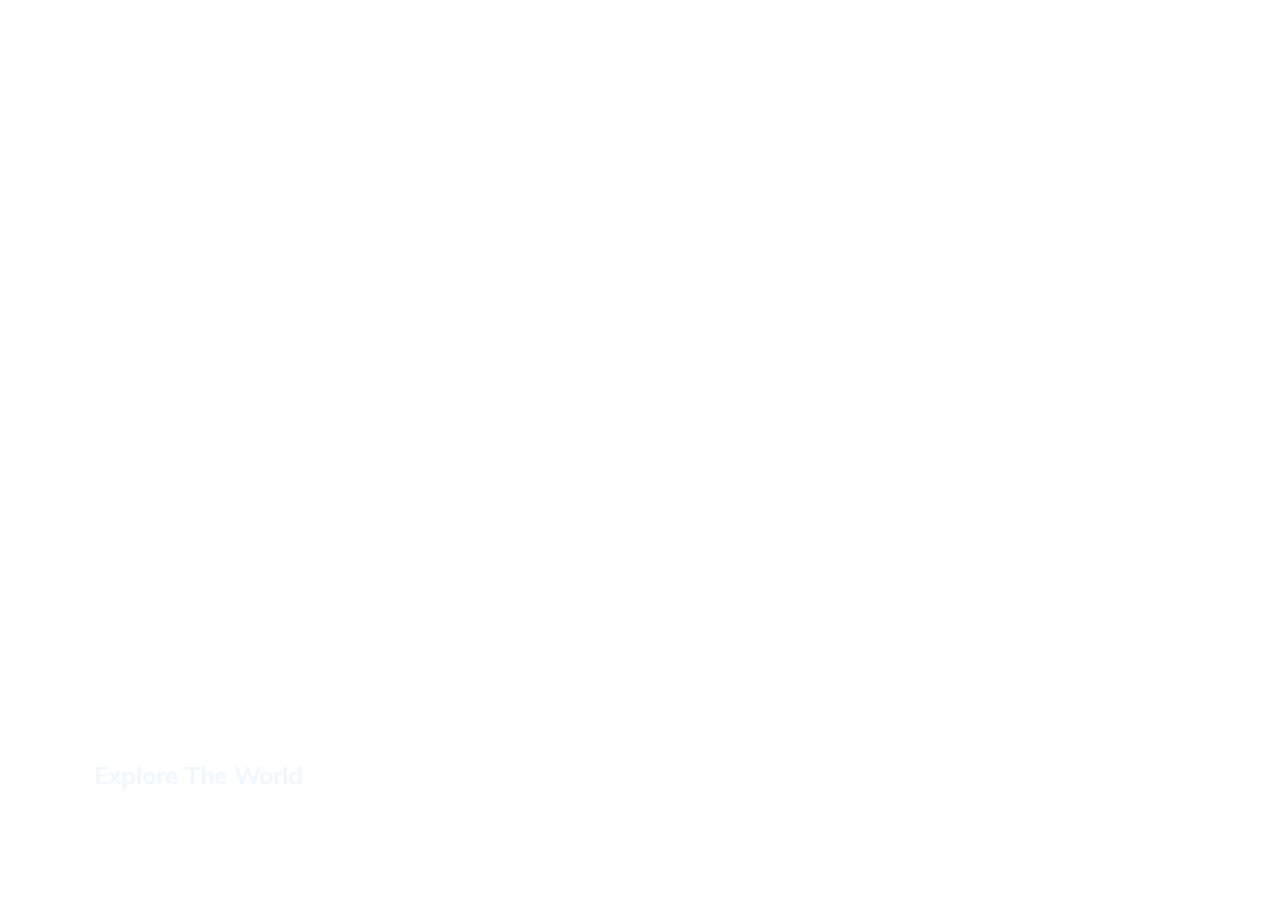
<file: collections/day-1-expanding-cards/index.html>
<!DOCTYPE html>
<html lang="en">
  <head>
    <meta charset="UTF-8" />
    <meta name="viewport" content="width=device-width, initial-scale=1.0" />
    <link rel="stylesheet" href="style.css" />
    <title>Day-1 Expanding Cards</title>
  </head>
  <body>
    <div class="container">
      <div class="panel active" style="background-image: url('https://images.unsplash.com/photo-1558979158-65a1eaa08691?ixlib=rb-1.2.1&ixid=eyJhcHBfaWQiOjEyMDd9&auto=format&fit=crop&w=1350&q=80')">
        <h3>Explore The World</h3>
      </div>
      <div class="panel" style="background-image: url('https://images.unsplash.com/photo-1572276596237-5db2c3e16c5d?ixlib=rb-1.2.1&ixid=eyJhcHBfaWQiOjEyMDd9&auto=format&fit=crop&w=1350&q=80')">
        <h3>Wild Forest</h3>
      </div>
      <div class="panel" style="background-image: url('https://images.unsplash.com/photo-1507525428034-b723cf961d3e?ixlib=rb-1.2.1&ixid=eyJhcHBfaWQiOjEyMDd9&auto=format&fit=crop&w=1353&q=80')">
        <h3>Sunny Beach</h3>
      </div>
      <div class="panel" style="background-image: url('https://images.unsplash.com/photo-1551009175-8a68da93d5f9?ixlib=rb-1.2.1&ixid=eyJhcHBfaWQiOjEyMDd9&auto=format&fit=crop&w=1351&q=80')">
        <h3>City on Winter</h3>
      </div>
      <div class="panel" style="background-image: url('https://images.unsplash.com/photo-1549880338-65ddcdfd017b?ixlib=rb-1.2.1&ixid=eyJhcHBfaWQiOjEyMDd9&auto=format&fit=crop&w=1350&q=80')">
        <h3>Mountains - Clouds</h3>
      </div>
    </div>
    <script src="script.js"></script>
  </body>
</html>
</file>
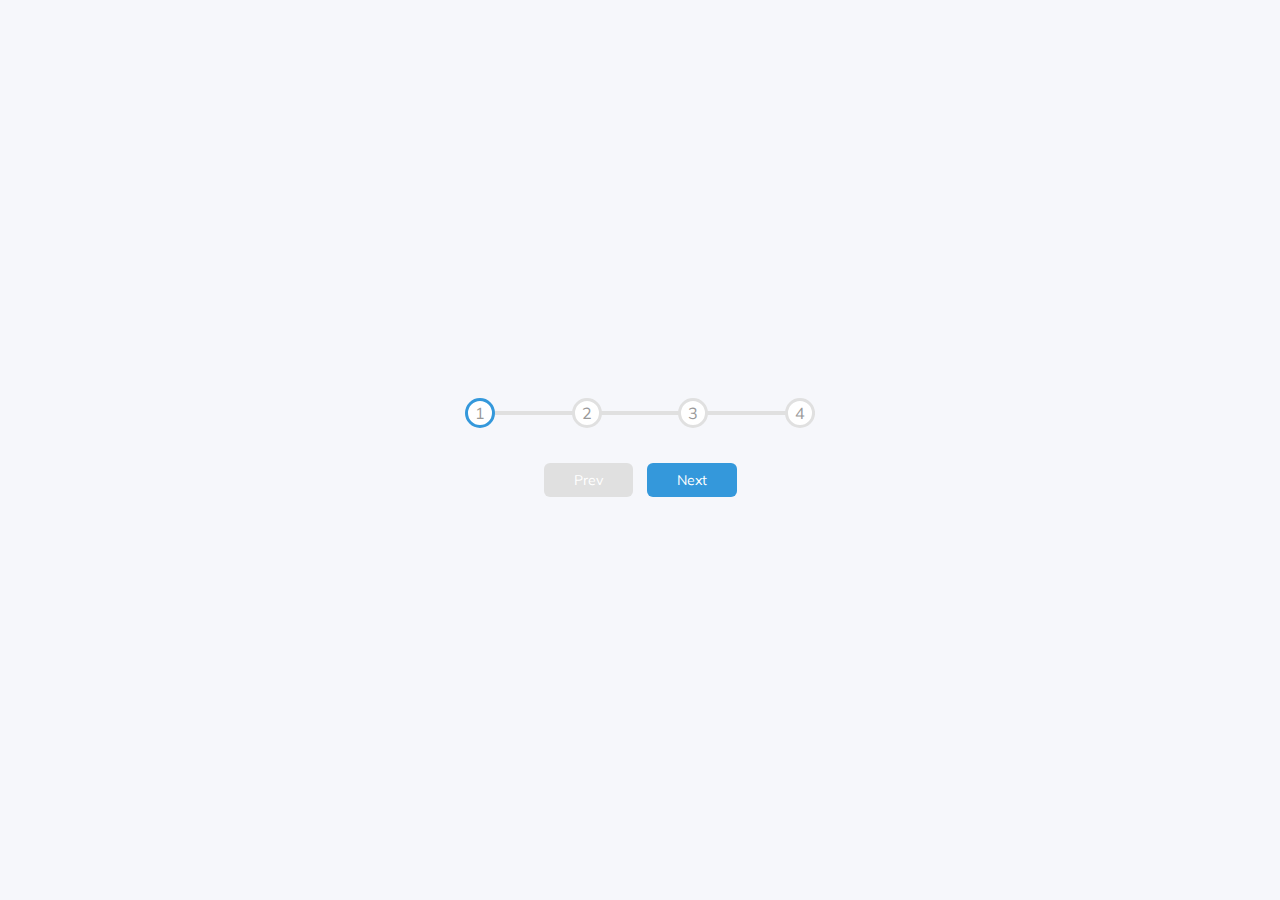
<file: collections/day-2-progress-steps/index.html>
<!DOCTYPE html>
<html lang="en">
  <head>
    <meta charset="UTF-8" />
    <meta name="viewport" content="width=device-width, initial-scale=1.0" />
    <link rel="stylesheet" href="style.css" />
    <title>Day-2 Progess Steps</title>
  </head>
  <body>

    <div class="container">
      <div class="progress-container">
        <!-- progress 是進度條 -->
        <div class="progress" id="progress"></div>
        <div class="circle active">1</div>
        <div class="circle">2</div>
        <div class="circle">3</div>
        <div class="circle">4</div>
      </div>

      <button class="btn" id="prev" disabled>Prev</button>
      <button class="btn" id="next">Next</button>
    </div>
    <script src="script.js"></script>
  </body>
</html>
</file>
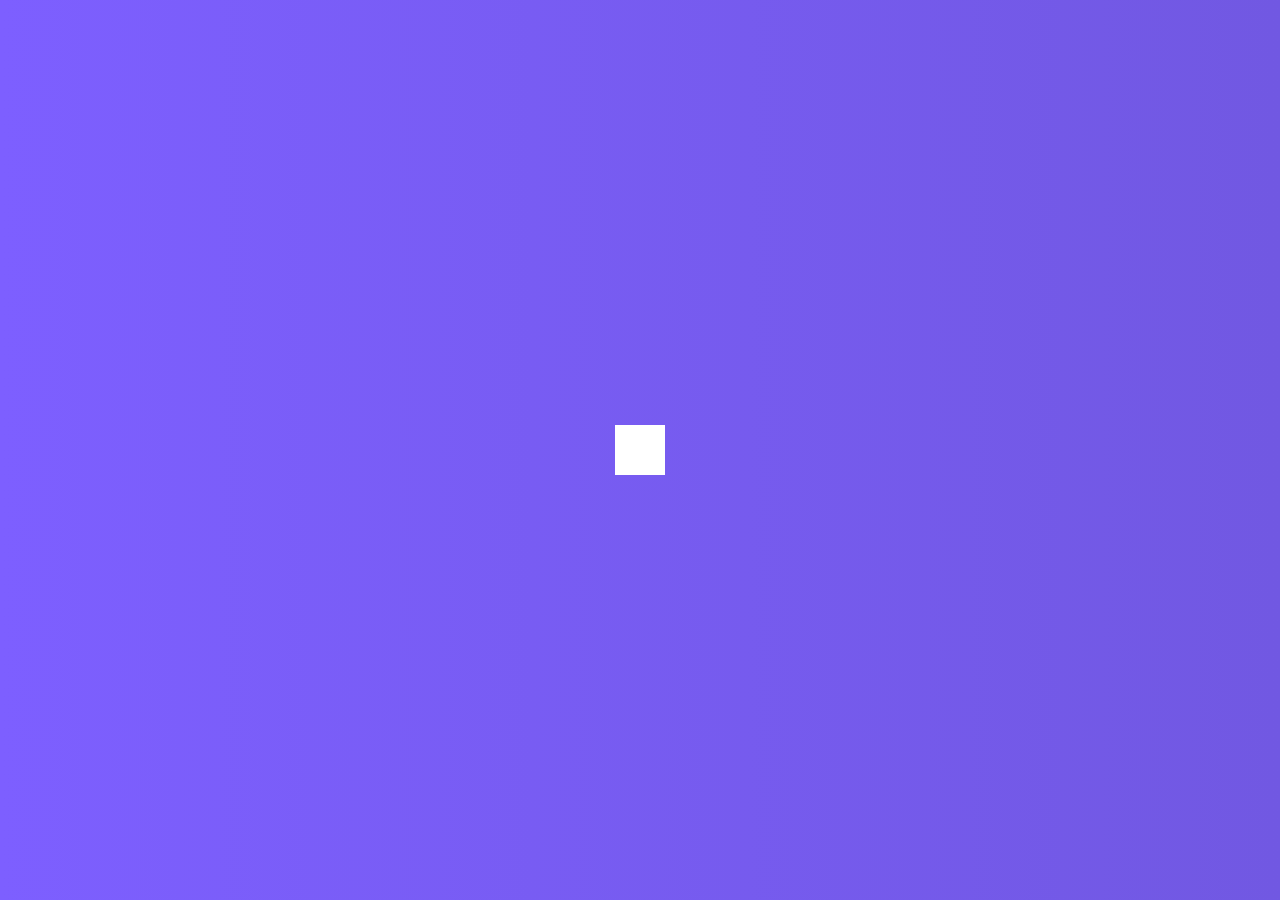
<file: collections/day-4-hidden-search-widget/index.html>
<!DOCTYPE html>
<html lang="en">
  <head>
    <meta charset="UTF-8" />
    <meta name="viewport" content="width=device-width, initial-scale=1.0" />
    <link rel="stylesheet" href="https://cdnjs.cloudflare.com/ajax/libs/font-awesome/5.14.0/css/all.min.css" integrity="sha512-1PKOgIY59xJ8Co8+NE6FZ+LOAZKjy+KY8iq0G4B3CyeY6wYHN3yt9PW0XpSriVlkMXe40PTKnXrLnZ9+fkDaog==" crossorigin="anonymous" />
    <link rel="stylesheet" href="style.css" />
    <title>Day-4 Hidden Search Widget</title>
  </head>
  <body>
    <div class="search">
      <input type="text" class="input" placeholder="Search...">
      <button class="btn">
        <i class="fas fa-search"></i>
      </button>
    </div>
    
    <script src="script.js"></script>
  </body>
</html>
</file>
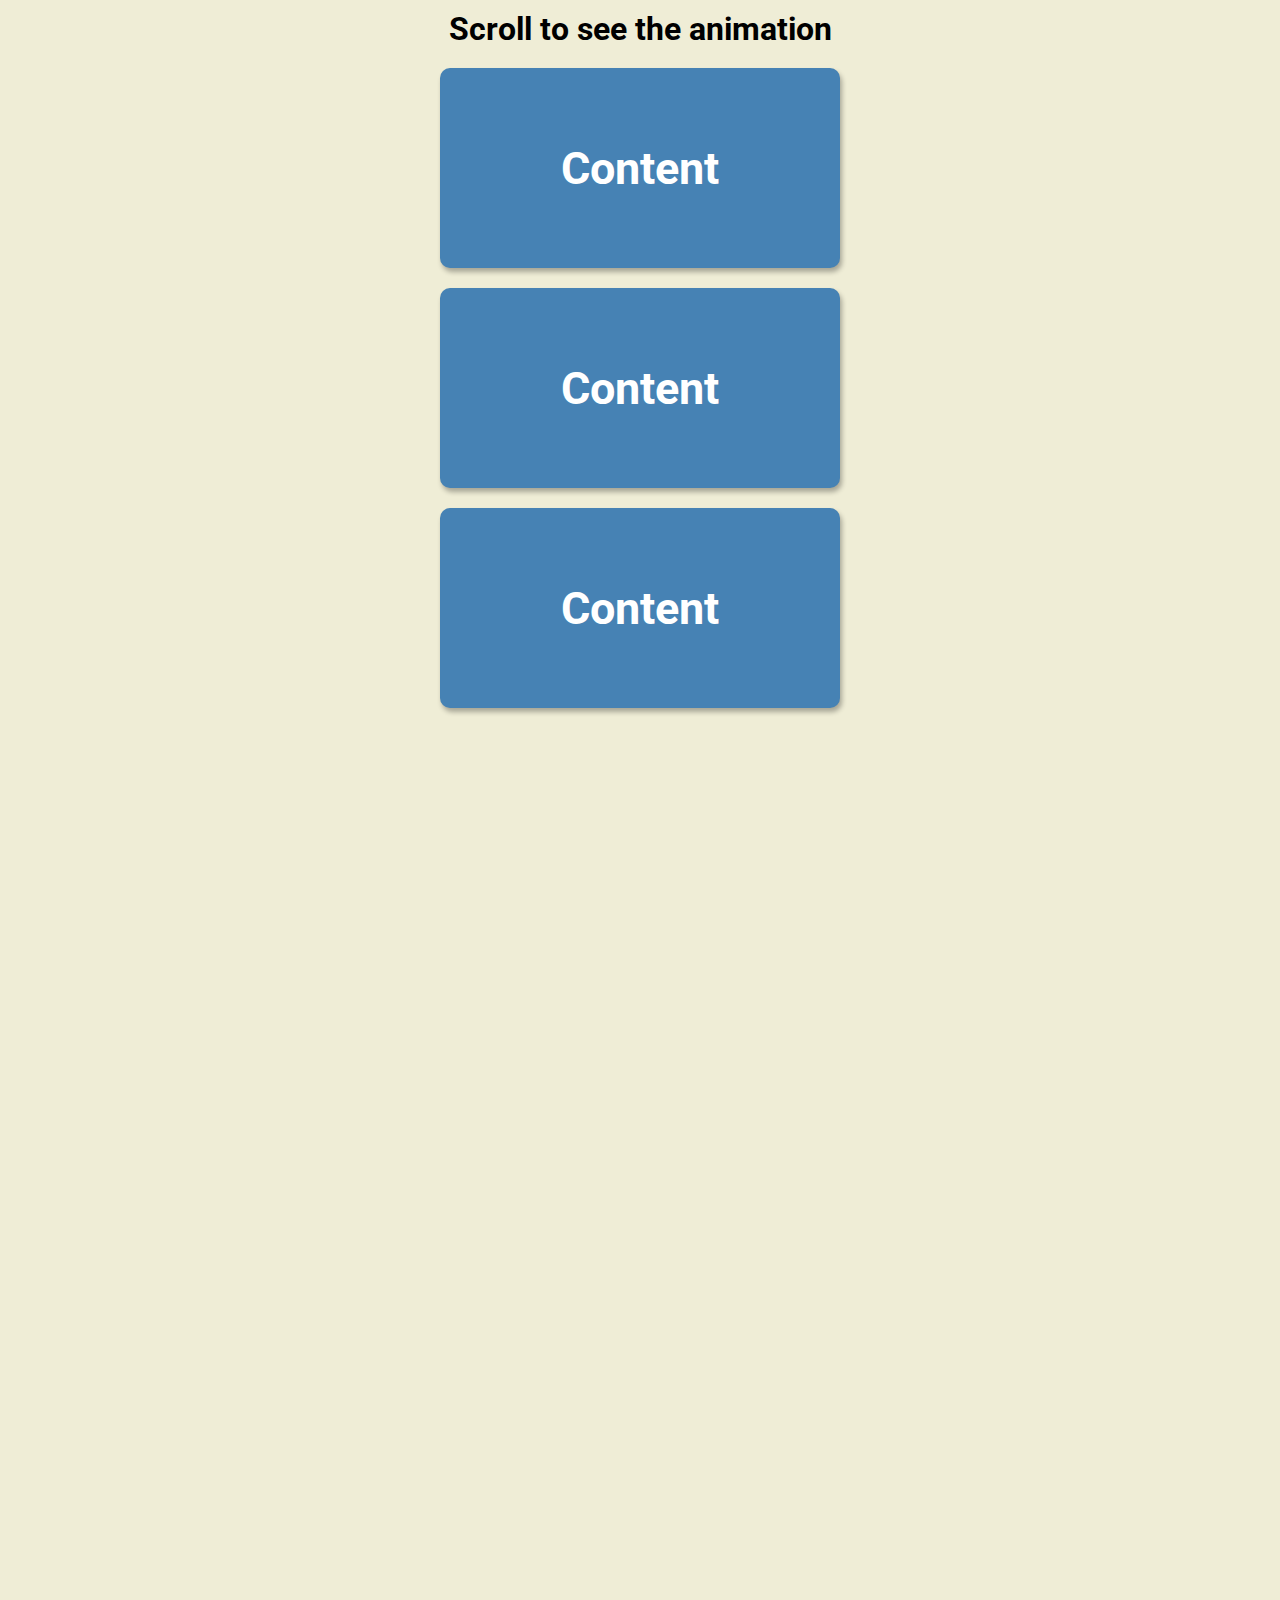
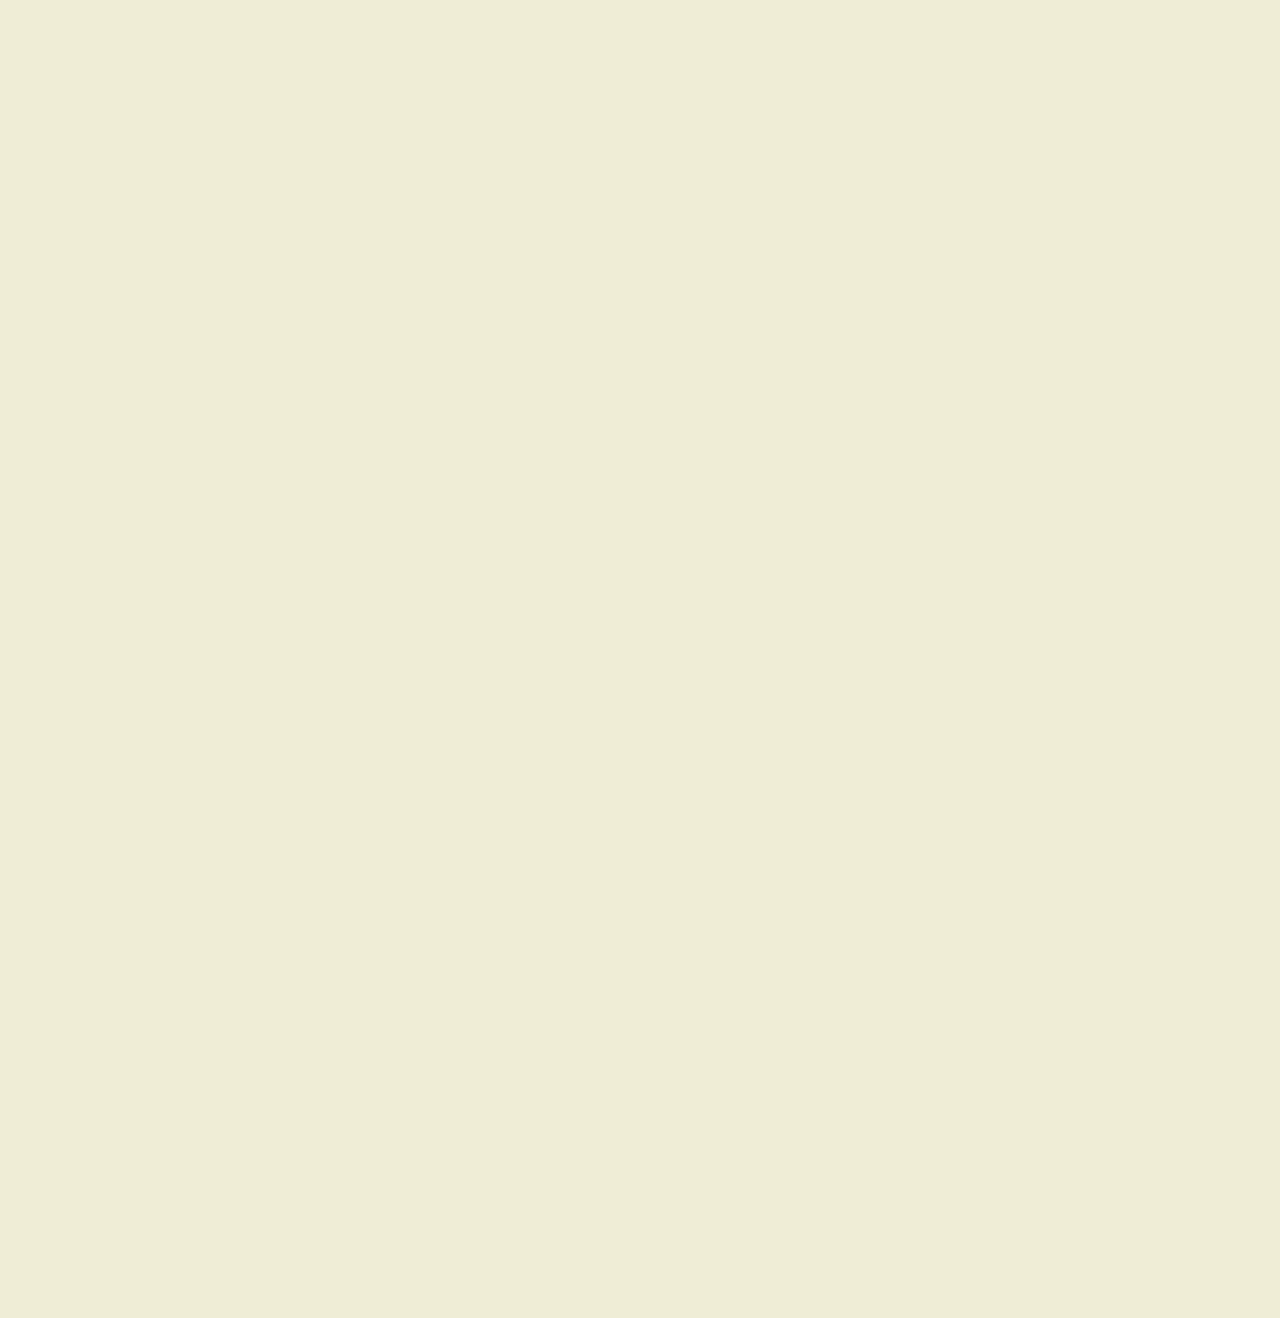
<file: collections/day-6-scroll-animation/index.html>
<!DOCTYPE html>
<html lang="en">
  <head>
    <meta charset="UTF-8" />
    <meta name="viewport" content="width=device-width, initial-scale=1.0" />
    <link rel="stylesheet" href="style.css" />
    <title>Day-6 Scroll Animation</title>
  </head>
  <body>
    <h1>Scroll to see the animation</h1>
    <div class="box"><h2>Content</h2></div>
    <div class="box"><h2>Content</h2></div>
    <div class="box"><h2>Content</h2></div>
    <div class="box"><h2>Content</h2></div>
    <div class="box"><h2>Content</h2></div>
    <div class="box"><h2>Content</h2></div>
    <div class="box"><h2>Content</h2></div>
    <div class="box"><h2>Content</h2></div>
    <div class="box"><h2>Content</h2></div>
    <div class="box"><h2>Content</h2></div>
    <div class="box"><h2>Content</h2></div>
    <div class="box"><h2>Content</h2></div>
    <div class="box"><h2>Content</h2></div>
    <script src="script.js"></script>
  </body>
</html>
</file>
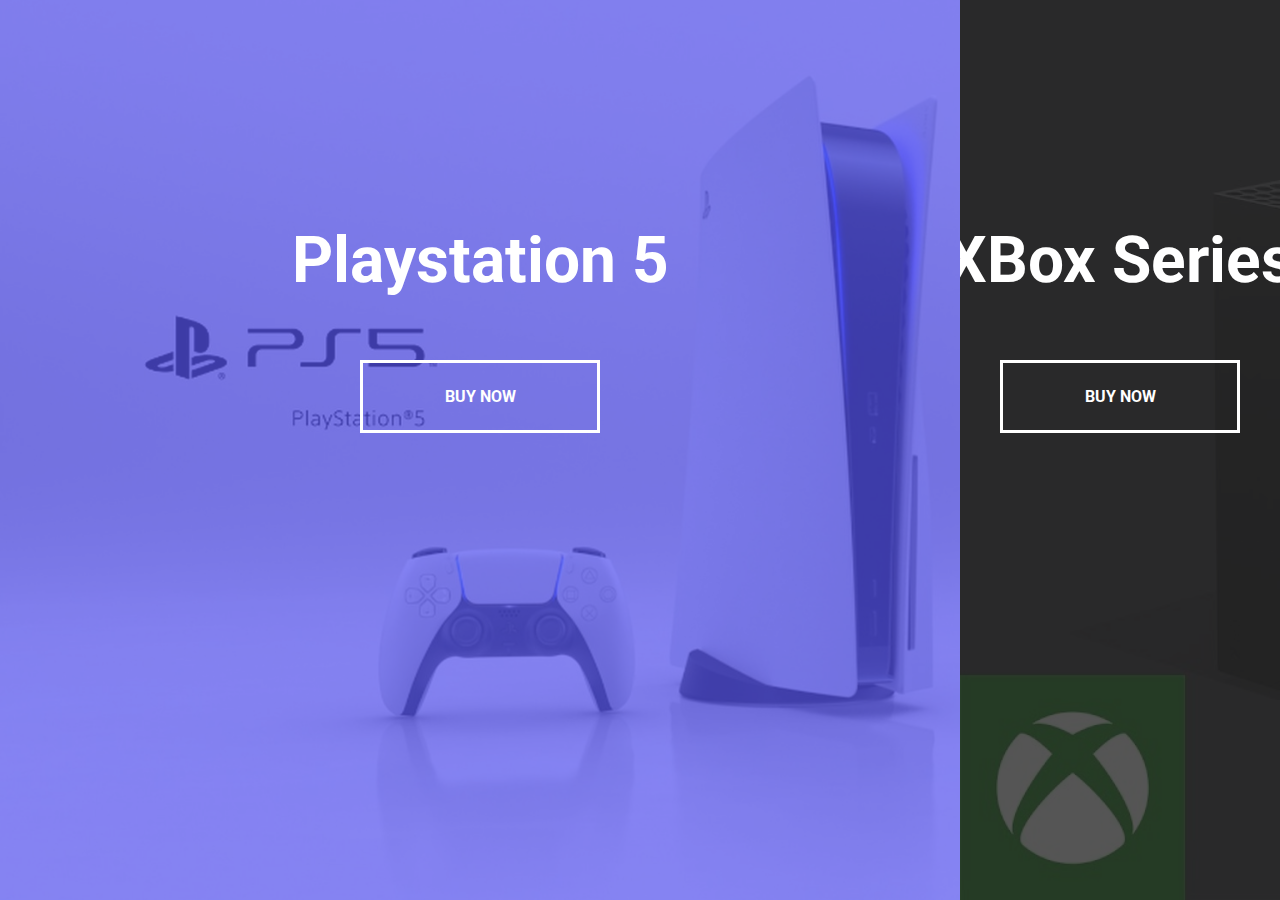
<file: collections/day-7-split-landing-page/index.html>
<!DOCTYPE html>
<html lang="en">
  <head>
    <meta charset="UTF-8" />
    <meta name="viewport" content="width=device-width, initial-scale=1.0" />
    <link rel="stylesheet" href="style.css" />
    <title>Day-7 Split Landing Page</title>
  </head>
  <body>
    <div class="container">
      <div class="split left">
        <h1>Playstation 5</h1>
        <a href="#" class="btn">Buy Now</a>
      </div>
      <div class="split right">
        <h1>XBox Series</h1>
        <a href="#" class="btn">Buy Now</a>
      </div>
    </div>
    <script src="script.js"></script>
  </body>
</html>
</file>
<file: collections/day-1-expanding-cards/style.css>
@import url('https://fonts.googleapis.com/css?family=Muli&display=swap');

* {
  box-sizing: border-box;
}

body {
  font-family: 'Muli', sans-serif;
  display: flex;
  align-items: center;
  justify-content: center;
  height: 100vh;
  overflow: hidden;
  margin: 0;
}

.container {
  /* Use flexbox */
  display: flex;
  width: 90vw;
}

.panel {
  /* 圖片呈現的樣式 */
  background-size: cover;
  /* 圖片置中 */
  background-position: center;
  background-repeat: no-repeat;
  height: 80vh;
  border-radius: 50px;
  color: aliceblue;
  /* 游標的樣式 */
  cursor: pointer;
  /* 每個 panel 的寬度 */
  flex: 0.5;
  margin: 10px;
  /* panel 內的定位方式 */
  position: relative;
  /* 點選 panel 的動畫效果 */
  transition: flex 0.7s ease-in;
}

/* panel 內的字 */
.panel h3 {
  font-size: 24px;
  position: absolute;
  bottom: 20px;
  left: 20px;
  margin: 0;
  opacity: 0;
}

/* 當 panel 被點擊時 (有 active class) */
.panel.active {
  /* 變寬 */
  flex: 5;
}

.panel.active h3 {
  opacity: 1;
  /* 延遲h3的透明度和進場的時間 */
  transition: opacity 0.3s ease-in 0.4s;
}

/* 螢幕<= 480px 時 */
@media(max-width: 480px) {
  .container {
    width: 100 vw;
  }

  /* 讓第四和五個 (最右邊兩個) panel 消失 */
  .panel:nth-of-type(4),.panel:nth-of-type(5) {
    display: none;
  }
}
</file>
<file: collections/day-2-progress-steps/style.css>
@import url('https://fonts.googleapis.com/css?family=Muli&display=swap');

/* 透過變數的方式來管理顏色 */
:root {
  --line-border-fill: #3498db;
  --line-border-empty: #e0e0e0;
}

* {
  box-sizing: border-box;
}

body {
  background-color: #f6f7fb;
  font-family: 'Muli', sans-serif;
  display: flex;
  align-items: center;
  justify-content: center;
  height: 100vh;
  overflow: hidden;
  margin: 0;
}

.container {
  text-align: center;
}

.progress-container {
  display: flex;
  justify-content: space-between;
  position: relative;
  margin-bottom: 30px;
  max-width: 100%;
  width: 350px;
}

/* 灰線 */
.progress-container::before{
  /* 有before，一定要設content */
  content: '';
  background-color: var(--line-border-empty);
  /* 線才會和數字在同一水平線 */
  position: absolute;
  /* 線垂直置中 */
  top: 50%;
  /* 微調線的垂直高度位置 */
  transform: translateY(-50%);
  left: 0;
  /* 線的粗細 */
  height: 4px;
  width: 100%;
  z-index: -1;
}

/* 藍線 */
.progress {
  background-color: var(--line-border-fill);
  /* 線才會和數字在同一水平線 */
  position: absolute;
  /* 線垂直置中 */
  top: 50%;
  /* 微調線的垂直高度位置 */
  transform: translateY(-50%);
  left: 0;
  /* 線的粗細 */
  height: 4px;
  width: 0%;
  z-index: -1;
  transition: 0.4s ease;
}

.circle {
  background-color: #fff;
  color: #999;
  /* 變圓形 */
  border-radius: 50%;
  height: 30px;
  width: 30px;
  display: flex;
  /* 字要置中 */
  align-items: center;
  justify-content: center;
  border: 3px solid var(--line-border-empty);
  /* 圓圈要跟著進度條的顏色改變而改變自身的顏色，顏色會透下面的 .circle.active 來作轉換 */
  transition: .4s ease;
}

.circle.active {
  border-color: var(--line-border-fill);
}

.btn {
  background-color: var(--line-border-fill);
  color: #fff;
  border: 0;
  border-radius: 6px;
  cursor: pointer;
  font-family: inherit;
  padding: 8px 30px;
  margin: 5px;
  font-size: 14px;
}

/* 點選下次會有動畫，被點選的感覺 */
.btn:active {
  transform: scale(0.98);
}
.btn:focus {
  outline: 0;
}

/* button 是 disabled 時 */
.btn:disabled {
  background-color: var(--line-border-empty);
  cursor: not-allowed;
}
</file>
<file: collections/day-4-hidden-search-widget/style.css>
@import url('https://fonts.googleapis.com/css2?family=Roboto:wght@400;700&display=swap');


* {
  box-sizing: border-box;
}

body {
  /* 背景漸層顏色 */
  background-image: linear-gradient(90deg, #7d5fff, #7158e2);
  font-family: 'Roboto', sans-serif;
  display: flex;
  align-items: center;
  justify-content: center;
  height: 100vh;
  overflow: hidden;
  margin: 0;
}

.search {
  /* 為了讓 children dom 能夠使btn用 absolute 作用在此 search tag，因此 position 為 relative */
  position: relative;
  height: 50px;
}

.search .input {
  background-color: #fff;
  border: 0;
  font-size: 18px;
  padding: 15px;
  height: 50px;
  /* 寬度一開始看 .btn 的相同，為了讓 btn 在未展開 input 前，將 input 遮住 (所以 .btn 的 position 是 absolute) */
  width: 50px;
  /* 展開或收合時，會觸發 width 屬性的動畫效果 */
  transition: width 0.3s ease;
}

.btn {
  background-color: #fff;
  border: 0;
  cursor: pointer;
  font-size: 24px;
  position: absolute;
  top: 0;
  left: 0;
  height: 50px;
  width: 50px;
  /* 展開或收合時，會觸發 transform 屬性的動畫效果 */
  transition: transform 0.3s ease;
}

/* 展開 input 時，有 active class */
.search.active .input {
  width: 200px;
}

.search.active .btn {
  /* 展開時， search icon 會右移 198px */
  transform: translateX(198px);
}

.btn:focus,
.input:focus {
  outline: none;
}
</file>
<file: collections/day-6-scroll-animation/style.css>
@import url('https://fonts.googleapis.com/css2?family=Roboto:wght@400;700&display=swap');

* {
  box-sizing: border-box;
}

body {
  background-color: #efedd6;
  font-family: 'Roboto', sans-serif;
  display: flex;
  flex-direction: column;
  align-items: center;
  justify-content: center;
  margin: 0;
  /* 因為初始時將 box 往右邊移動 400%，因此寬度會增加，所以用 overflow-x 限制住寬度 */
  overflow-x: hidden;
}

h1 {
  margin: 10px;
}

.box {
  background-color: steelblue;
  color: #fff;
  display: flex;
  align-items: center;
  justify-content: center;
  width: 400px;
  height: 200px;
  margin: 10px;
  border-radius: 10px;
  box-shadow: 2px 4px 5px rgba(0, 0, 0, 0.3);
  /* 初始時，讓 box 右移 400% */
  transform: translateX(400%);
  transition: transform 0.4s ease;
}

.box h2 {
  font-size: 45px;
}

/* 此 css 一定要在 .btn.show 的上面，否則左半邊的 box 不會跑出來 */
/* 偶數的 box 左移 400% */
.box:nth-of-type(even) {
  transform: translateX(-400%);
}

.box.show {
  /* 讓 box 位置回到預設 */
  transform: translateX(0);
}
</file>
<file: collections/day-7-split-landing-page/style.css>
@import url('https://fonts.googleapis.com/css2?family=Roboto:wght@400;700&display=swap');

:root {
  --left-bg-color: rgba(87, 84, 236, 0.7);
  --right-bg-color: rgba(43, 43, 43, 0.8);
  --left-btn-hover-color: rgba(87, 84, 236, 1);
  --right-btn-hover-color: rgba(28, 122, 28, 1);
  --hover-width: 75%;
  --other-width: 25%;
  --speed: 1000ms;
}

* {
  box-sizing: border-box;
}

body {
  font-family: 'Roboto', sans-serif;
  margin: 0;
  height: 100vh;
  overflow: hidden;
}

h1 {
  font-size: 4rem;
  color: #fff;
  position: absolute;
  top: 20%;
  left: 50%;
  /* 搭配 left: 50; 使用，以字串中心為中點置中 (非左側起始字元對齊) */
  transform: translateX(-50%);
  /* 字串不折行 */
  white-space: nowrap;
}

.btn {
  position: absolute;
  left: 50%;
  top: 40%;
  /* 搭配 left: 50; 使用，讓Button中心置中 (非左側邊筐為原點對齊) */
  transform: translateX(-50%);
  text-decoration: none;
  color: #fff;
  border: #fff solid 0.2rem;
  font-size: 1rem;
  width: 15rem;
  padding: 1.5rem;
  /* button 內的內容樣式 */
  display: flex;
  align-items: center;
  justify-content: center;
  /* 粗體 */
  font-weight: bold;
  /* 大寫 */
  text-transform: uppercase;
}

.split.left .btn:hover {
  background-color: var(--left-btn-hover-color);
  border-color: var(--left-btn-hover-color);
}

.split.right .btn:hover {
  background-color: var(--right-btn-hover-color);
  border-color: var(--right-btn-hover-color);
}

.container {
  position: relative;
  width: 100%;
  height: 100%;
  background: #333;
}

.split {
  position: absolute;
  width: 50%;
  height: 100%;
  overflow: hidden;
}

.split.left {
  left: 0;
  background: url('ps.jpg');
  background-repeat: no-repeat;
  background-size: cover;
}

.split.left::before {
  content: '';
  position: absolute;
  width: 100%;
  height: 100%;
  background-color: var(--left-bg-color);
}

.split.right {
  right: 0;
  background: url('xbox.jpg');
  background-repeat: no-repeat;
  background-size: cover;
}

.split.right::before {
  content: '';
  position: absolute;
  width: 100%;
  height: 100%;
  background-color: var(--right-bg-color);
}

/* hover split 時，展開和縮放的動畫 (若不加此段程式碼，縮放時會顯得突然且僵硬) */
.split.right, .split.left, .split.right::before, .split.left::before {
  transition: all var(--speed) ease-in-out;
}

.hover-left .left {
  width: var(--hover-width);
}

.hover-left .right {
  width: var(--other-width);
}

.hover-right .left {
  width: var(--other-width);
}

.hover-right .right {
  width: var(--hover-width);
}

/* 螢幕寬度小於 800px 時 */
@media (max-width: 800px) {
  h1 {
    font-size: 2rem;
    top: 30%;
  }

  .btn {
    padding: 1.2rem;
    width: 12rem;
  }
}
</file>
